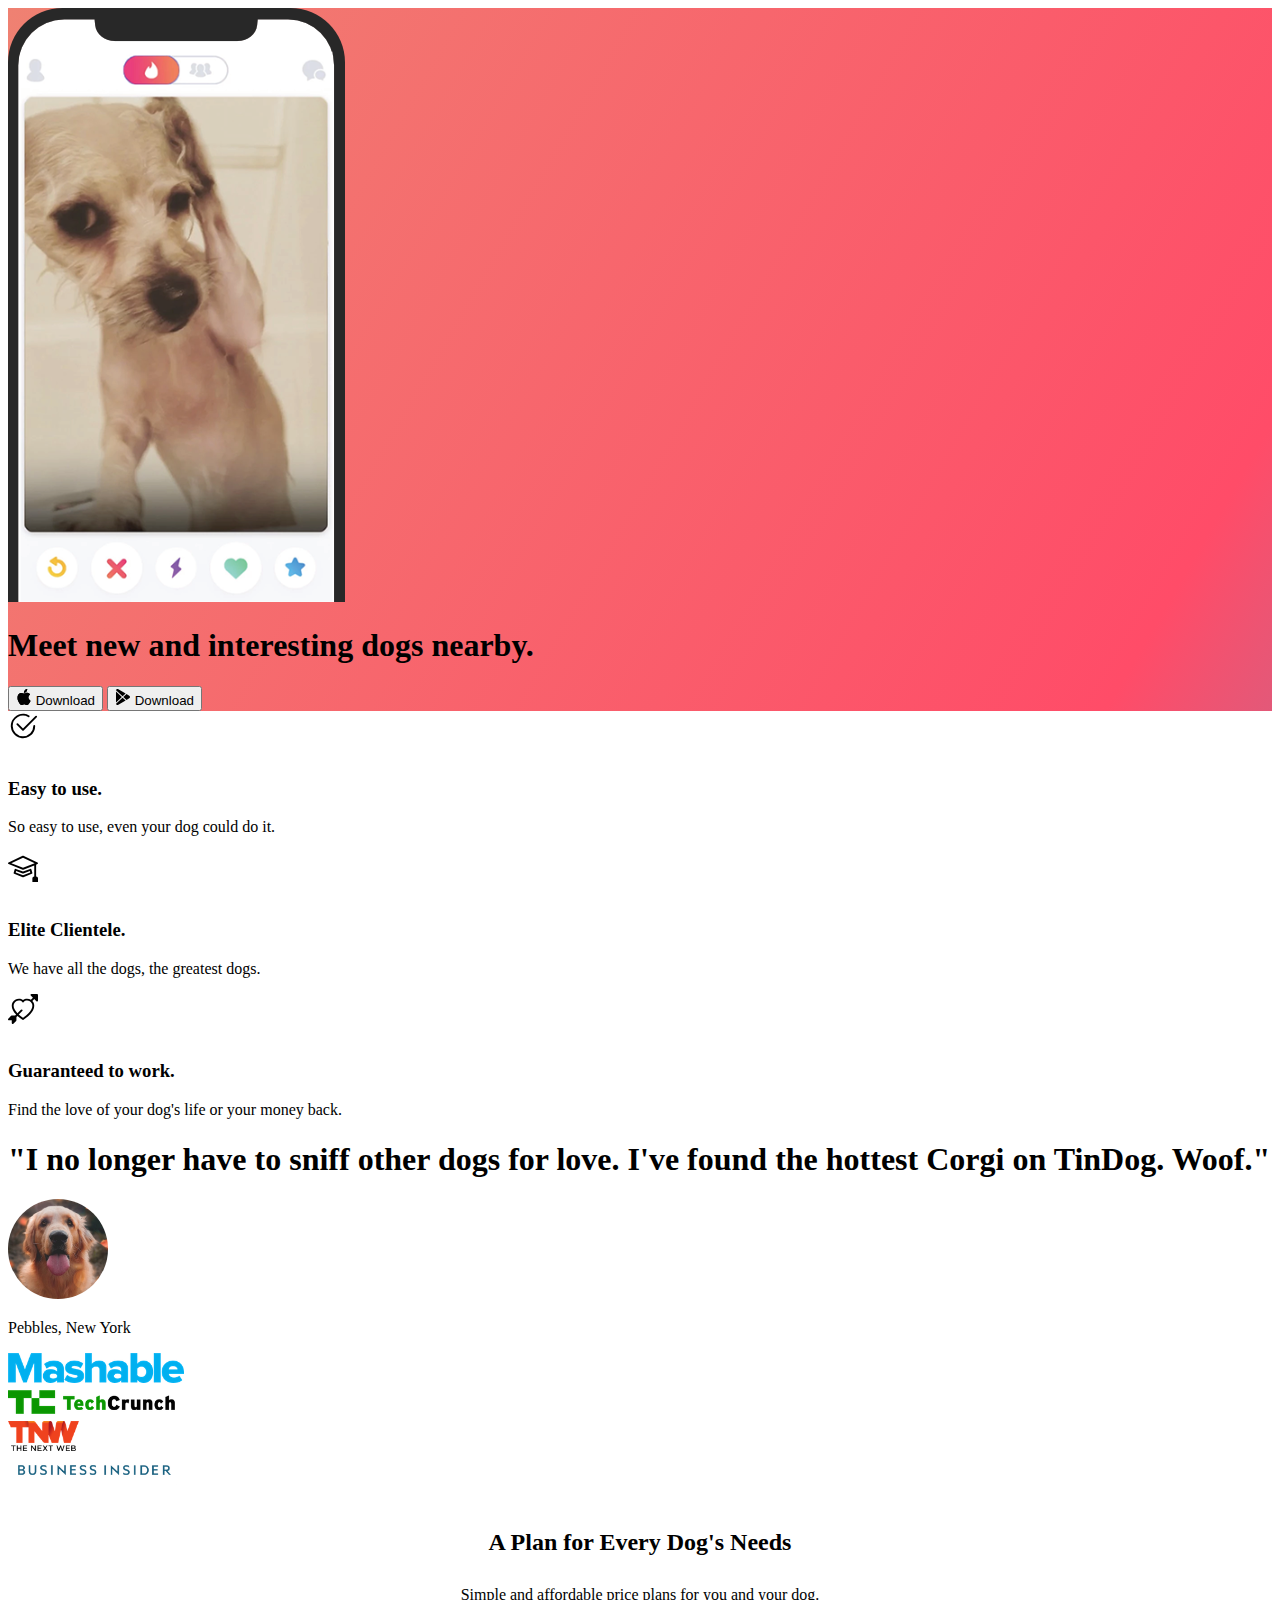
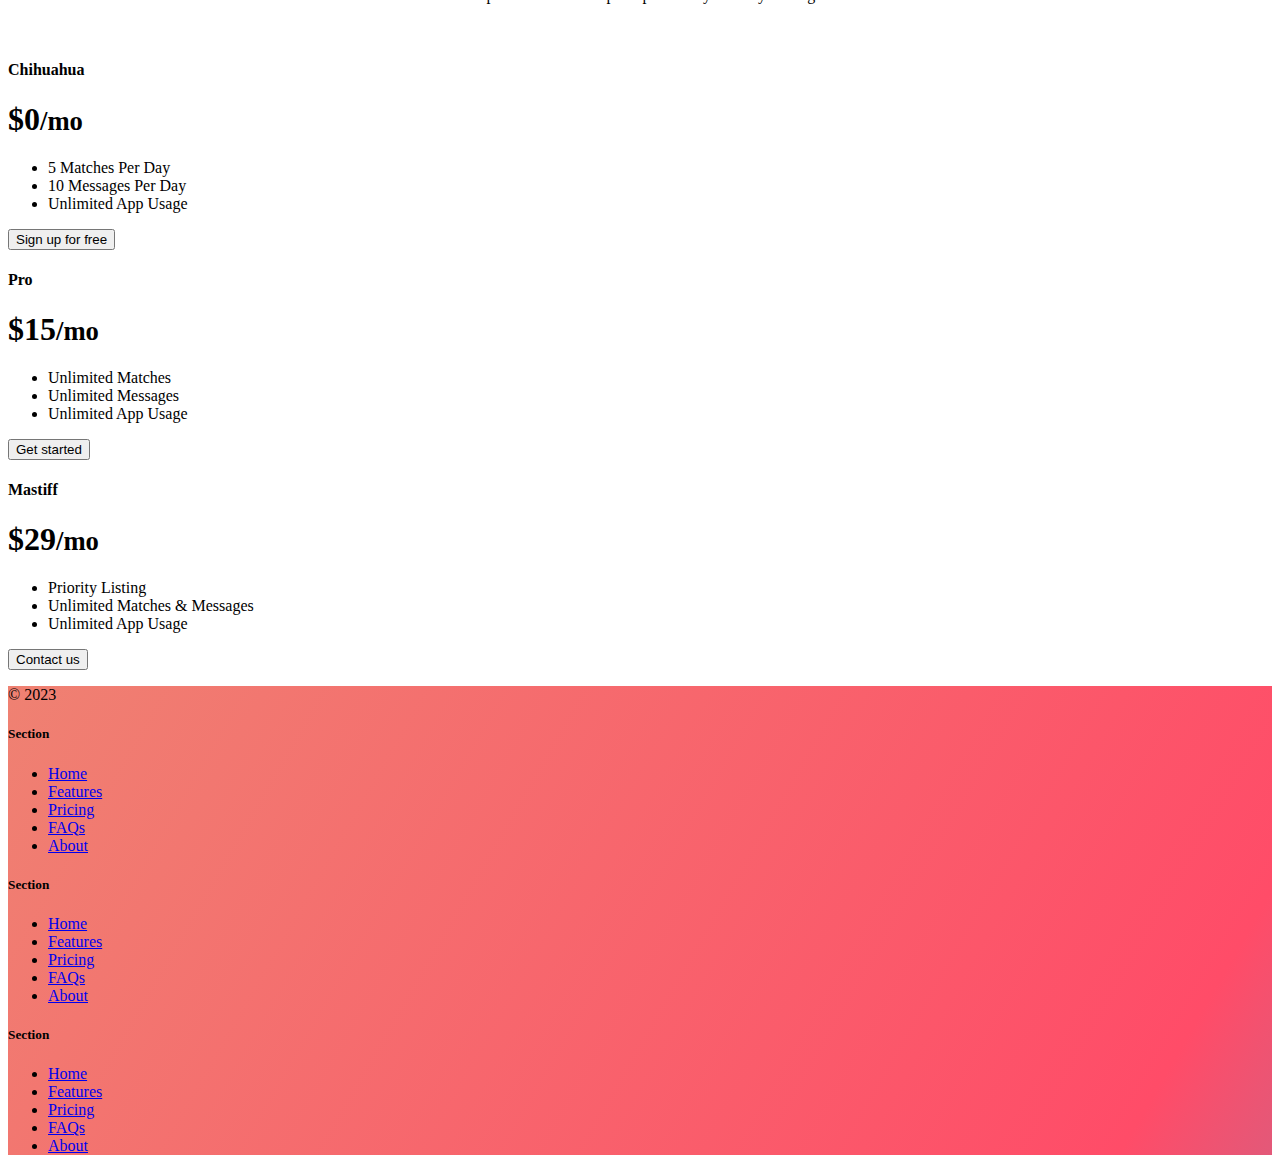
<file: index.html>
<!DOCTYPE html>
<html lang="en">
  <head>
    <meta charset="UTF-8" />
    <meta name="viewport" content="width=device-width, initial-scale=1.0" />
    <title>TinDog</title>

    <link
      href="https://cdn.jsdelivr.net/npm/bootstrap@5.3.0/dist/css/bootstrap.min.css"
      rel="stylesheet"
      integrity="sha384-9ndCyUaIbzAi2FUVXJi0CjmCapSmO7SnpJef0486qhLnuZ2cdeRhO02iuK6FUUVM"
      crossorigin="anonymous"
    />
    <link rel="stylesheet" href="./css/style.css" />
  </head>

  <body>
    <!-- Title -->
    <section id="title" class="gradient-background">
      <div class="container col-xxl-8 px-4 pt-5">
        <div class="row flex-lg-row-reverse align-items-center g-5 py-5">
          <div class="col-10 col-sm-8 col-lg-6">
            <img
              src="./images/iphone.png"
              class="dog-image d-block mx-lg-auto img-fluid"
              alt="app demo"
              loading="lazy"
            />
          </div>
          <div class="col-lg-6">
            <h1 class="display-5 fw-bold text-body-emphasis lh-1 mb-3">
              Meet new and interesting dogs nearby.
            </h1>

            <div class="d-grid gap-2 d-md-flex justify-content-md-start">
              <button type="button" class="btn btn-light btn-lg px-4 me-md-2">
                <svg
                  xmlns="http://www.w3.org/2000/svg"
                  width="16"
                  height="16"
                  fill="currentColor"
                  class="bi bi-apple mb-1"
                  viewBox="0 0 16 16"
                >
                  <path
                    d="M11.182.008C11.148-.03 9.923.023 8.857 1.18c-1.066 1.156-.902 2.482-.878 2.516.024.034 1.52.087 2.475-1.258.955-1.345.762-2.391.728-2.43Zm3.314 11.733c-.048-.096-2.325-1.234-2.113-3.422.212-2.189 1.675-2.789 1.698-2.854.023-.065-.597-.79-1.254-1.157a3.692 3.692 0 0 0-1.563-.434c-.108-.003-.483-.095-1.254.116-.508.139-1.653.589-1.968.607-.316.018-1.256-.522-2.267-.665-.647-.125-1.333.131-1.824.328-.49.196-1.422.754-2.074 2.237-.652 1.482-.311 3.83-.067 4.56.244.729.625 1.924 1.273 2.796.576.984 1.34 1.667 1.659 1.899.319.232 1.219.386 1.843.067.502-.308 1.408-.485 1.766-.472.357.013 1.061.154 1.782.539.571.197 1.111.115 1.652-.105.541-.221 1.324-1.059 2.238-2.758.347-.79.505-1.217.473-1.282Z"
                  />
                  <path
                    d="M11.182.008C11.148-.03 9.923.023 8.857 1.18c-1.066 1.156-.902 2.482-.878 2.516.024.034 1.52.087 2.475-1.258.955-1.345.762-2.391.728-2.43Zm3.314 11.733c-.048-.096-2.325-1.234-2.113-3.422.212-2.189 1.675-2.789 1.698-2.854.023-.065-.597-.79-1.254-1.157a3.692 3.692 0 0 0-1.563-.434c-.108-.003-.483-.095-1.254.116-.508.139-1.653.589-1.968.607-.316.018-1.256-.522-2.267-.665-.647-.125-1.333.131-1.824.328-.49.196-1.422.754-2.074 2.237-.652 1.482-.311 3.83-.067 4.56.244.729.625 1.924 1.273 2.796.576.984 1.34 1.667 1.659 1.899.319.232 1.219.386 1.843.067.502-.308 1.408-.485 1.766-.472.357.013 1.061.154 1.782.539.571.197 1.111.115 1.652-.105.541-.221 1.324-1.059 2.238-2.758.347-.79.505-1.217.473-1.282Z"
                  />
                </svg>
                Download
              </button>
              <button type="button" class="btn btn-outline-light btn-lg px-4">
                <svg
                  xmlns="http://www.w3.org/2000/svg"
                  width="16"
                  height="16"
                  fill="currentColor"
                  class="bi bi-google-play mb-1"
                  viewBox="0 0 16 16"
                >
                  <path
                    d="M14.222 9.374c1.037-.61 1.037-2.137 0-2.748L11.528 5.04 8.32 8l3.207 2.96 2.694-1.586Zm-3.595 2.116L7.583 8.68 1.03 14.73c.201 1.029 1.36 1.61 2.303 1.055l7.294-4.295ZM1 13.396V2.603L6.846 8 1 13.396ZM1.03 1.27l6.553 6.05 3.044-2.81L3.333.215C2.39-.341 1.231.24 1.03 1.27Z"
                  />
                </svg>
                Download
              </button>
            </div>
          </div>
        </div>
      </div>
    </section>
    <!-- Features -->
    <section id="features">
      <div class="container px-4 py-5" id="hanging-icons">
        <div class="row g-4 py-5 row-cols-1 row-cols-lg-3">
          <div class="col d-flex align-items-start">
            <div
              class="icon-square text-body-emphasis bg-body-secondary d-inline-flex align-items-center justify-content-center fs-4 flex-shrink-0 me-3"
            >
              <svg
                xmlns="http://www.w3.org/2000/svg"
                height="30"
                fill="currentColor"
                class="bi bi-check2-circle"
                viewBox="0 0 16 16"
              >
                <path
                  d="M2.5 8a5.5 5.5 0 0 1 8.25-4.764.5.5 0 0 0 .5-.866A6.5 6.5 0 1 0 14.5 8a.5.5 0 0 0-1 0 5.5 5.5 0 1 1-11 0z"
                />
                <path
                  d="M15.354 3.354a.5.5 0 0 0-.708-.708L8 9.293 5.354 6.646a.5.5 0 1 0-.708.708l3 3a.5.5 0 0 0 .708 0l7-7z"
                />
              </svg>
            </div>
            <div>
              <h3 class="fs-2 text-body-emphasis">Easy to use.</h3>
              <p>So easy to use, even your dog could do it.</p>
            </div>
          </div>
          <div class="col d-flex align-items-start">
            <div
              class="icon-square text-body-emphasis bg-body-secondary d-inline-flex align-items-center justify-content-center fs-4 flex-shrink-0 me-3"
            >
              <svg
                xmlns="http://www.w3.org/2000/svg"
                height="30"
                fill="currentColor"
                class="bi bi-mortarboard"
                viewBox="0 0 16 16"
              >
                <path
                  d="M8.211 2.047a.5.5 0 0 0-.422 0l-7.5 3.5a.5.5 0 0 0 .025.917l7.5 3a.5.5 0 0 0 .372 0L14 7.14V13a1 1 0 0 0-1 1v2h3v-2a1 1 0 0 0-1-1V6.739l.686-.275a.5.5 0 0 0 .025-.917l-7.5-3.5ZM8 8.46 1.758 5.965 8 3.052l6.242 2.913L8 8.46Z"
                />
                <path
                  d="M4.176 9.032a.5.5 0 0 0-.656.327l-.5 1.7a.5.5 0 0 0 .294.605l4.5 1.8a.5.5 0 0 0 .372 0l4.5-1.8a.5.5 0 0 0 .294-.605l-.5-1.7a.5.5 0 0 0-.656-.327L8 10.466 4.176 9.032Zm-.068 1.873.22-.748 3.496 1.311a.5.5 0 0 0 .352 0l3.496-1.311.22.748L8 12.46l-3.892-1.556Z"
                />
              </svg>
            </div>
            <div>
              <h3 class="fs-2 text-body-emphasis">Elite Clientele.</h3>
              <p>We have all the dogs, the greatest dogs.</p>
            </div>
          </div>
          <div class="col d-flex align-items-start">
            <div
              class="icon-square text-body-emphasis bg-body-secondary d-inline-flex align-items-center justify-content-center fs-4 flex-shrink-0 me-3"
            >
              <svg
                xmlns="http://www.w3.org/2000/svg"
                height="30"
                fill="currentColor"
                class="bi bi-arrow-through-heart"
                viewBox="0 0 16 16"
              >
                <path
                  fill-rule="evenodd"
                  d="M2.854 15.854A.5.5 0 0 1 2 15.5V14H.5a.5.5 0 0 1-.354-.854l1.5-1.5A.5.5 0 0 1 2 11.5h1.793l.53-.53c-.771-.802-1.328-1.58-1.704-2.32-.798-1.575-.775-2.996-.213-4.092C3.426 2.565 6.18 1.809 8 3.233c1.25-.98 2.944-.928 4.212-.152L13.292 2 12.147.854A.5.5 0 0 1 12.5 0h3a.5.5 0 0 1 .5.5v3a.5.5 0 0 1-.854.354L14 2.707l-1.006 1.006c.236.248.44.531.6.845.562 1.096.585 2.517-.213 4.092-.793 1.563-2.395 3.288-5.105 5.08L8 13.912l-.276-.182a21.86 21.86 0 0 1-2.685-2.062l-.539.54V14a.5.5 0 0 1-.146.354l-1.5 1.5Zm2.893-4.894A20.419 20.419 0 0 0 8 12.71c2.456-1.666 3.827-3.207 4.489-4.512.679-1.34.607-2.42.215-3.185-.817-1.595-3.087-2.054-4.346-.761L8 4.62l-.358-.368c-1.259-1.293-3.53-.834-4.346.761-.392.766-.464 1.845.215 3.185.323.636.815 1.33 1.519 2.065l1.866-1.867a.5.5 0 1 1 .708.708L5.747 10.96Z"
                />
              </svg>
            </div>
            <div>
              <h3 class="fs-2 text-body-emphasis">Guaranteed to work.</h3>
              <p>Find the love of your dog's life or your money back.</p>
            </div>
          </div>
        </div>
      </div>
    </section>
    <!-- Testimonial -->
    <section id="testimonial">
      <div class="my-5">
        <div class="p-5 text-center bg-body-tertiary">
          <div class="container py-5">
            <h1 class="text-body-emphasis">
              "I no longer have to sniff other dogs for love. I've found the
              hottest Corgi on TinDog. Woof."
            </h1>
            <img class="profile-img mt-5" src="./images/dog-img.jpg" alt="" />
            <p class="col-lg-8 mx-auto lead mt-2">Pebbles, New York</p>
          </div>
          <div class="container">
            <div class="row">
              <div class="col-lg-3 col-sm-12 py-2">
                <img src="./images/mashable.png" alt="" height="30" />
              </div>
              <div class="col-lg-3 col-sm-12 py-2">
                <img src="./images/techcrunch.png" alt="" height="30" />
              </div>
              <div class="col-lg-3 col-sm-12 py-2">
                <img src="./images/tnw.png" alt="" height="30" />
              </div>
              <div class="col-lg-3 col-sm-12 py-2">
                <img src="./images/bizinsider.png" alt="" height="30" />
              </div>
            </div>
          </div>
        </div>
      </div>
    </section>
    <!-- Pricing -->
    <section id="pricing">
      <div class="container">
        <div class="pricing-text">
          <h2 class="card-text">A Plan for Every Dog's Needs</h2>
          <p class="card-text">
            Simple and affordable price plans for you and your dog.
          </p>
        </div>

        <div class="pricing-card row row-cols-1 row-cols-md-3 mb-3 text-center">
          <div class="col">
            <div class="card mb-4 rounded-3 shadow-sm">
              <div class="card-header py-3">
                <h4 class="my-0 fw-normal">Chihuahua</h4>
              </div>
              <div class="card-body">
                <h1 class="card-title pricing-card-title">
                  $0<small class="text-body-secondary fw-light">/mo</small>
                </h1>
                <ul class="list-unstyled mt-3 mb-4">
                  <li>5 Matches Per Day</li>
                  <li>10 Messages Per Day</li>
                  <li>Unlimited App Usage</li>
                </ul>
                <button type="button" class="w-100 btn btn-lg btn-outline-dark">
                  Sign up for free
                </button>
              </div>
            </div>
          </div>
          <div class="col">
            <div class="card mb-4 rounded-3 shadow-sm">
              <div class="card-header py-3">
                <h4 class="my-0 fw-normal">Pro</h4>
              </div>
              <div class="card-body">
                <h1 class="card-title pricing-card-title">
                  $15<small class="text-body-secondary fw-light">/mo</small>
                </h1>
                <ul class="list-unstyled mt-3 mb-4">
                  <li>Unlimited Matches</li>
                  <li>Unlimited Messages</li>
                  <li>Unlimited App Usage</li>
                </ul>
                <button type="button" class="w-100 btn btn-lg btn-dark">
                  Get started
                </button>
              </div>
            </div>
          </div>
          <div class="col">
            <div class="card mb-4 rounded-3 shadow-sm border-dark">
              <div class="card-header py-3 text-bg-dark border-dark">
                <h4 class="my-0 fw-normal">Mastiff</h4>
              </div>
              <div class="card-body">
                <h1 class="card-title pricing-card-title">
                  $29<small class="text-body-secondary fw-light">/mo</small>
                </h1>
                <ul class="list-unstyled mt-3 mb-4">
                  <li>Priority Listing</li>
                  <li>Unlimited Matches & Messages</li>
                  <li>Unlimited App Usage</li>
                </ul>
                <button type="button" class="w-100 btn btn-lg btn-dark">
                  Contact us
                </button>
              </div>
            </div>
          </div>
        </div>
      </div>
    </section>
    <!-- Footer -->
    <section id="footer" class="gradient-background">
      <div class="container">
        <footer
          class="row row-cols-1 row-cols-sm-2 row-cols-md-5 py-5 mt-5"
        >
          <div class="col mb-3">
            <a
              href="/"
              class="d-flex align-items-center mb-3 link-body-emphasis text-decoration-none"
            >
            </a>
            <p class="text-body-secondary">© 2023</p>
          </div>

          <div class="col mb-3"></div>

          <div class="col mb-3">
            <h5>Section</h5>
            <ul class="nav flex-column">
              <li class="nav-item mb-2">
                <a href="#" class="nav-link p-0 text-body-secondary">Home</a>
              </li>
              <li class="nav-item mb-2">
                <a href="#" class="nav-link p-0 text-body-secondary"
                  >Features</a
                >
              </li>
              <li class="nav-item mb-2">
                <a href="#" class="nav-link p-0 text-body-secondary">Pricing</a>
              </li>
              <li class="nav-item mb-2">
                <a href="#" class="nav-link p-0 text-body-secondary">FAQs</a>
              </li>
              <li class="nav-item mb-2">
                <a href="#" class="nav-link p-0 text-body-secondary">About</a>
              </li>
            </ul>
          </div>

          <div class="col mb-3">
            <h5>Section</h5>
            <ul class="nav flex-column">
              <li class="nav-item mb-2">
                <a href="#" class="nav-link p-0 text-body-secondary">Home</a>
              </li>
              <li class="nav-item mb-2">
                <a href="#" class="nav-link p-0 text-body-secondary"
                  >Features</a
                >
              </li>
              <li class="nav-item mb-2">
                <a href="#" class="nav-link p-0 text-body-secondary">Pricing</a>
              </li>
              <li class="nav-item mb-2">
                <a href="#" class="nav-link p-0 text-body-secondary">FAQs</a>
              </li>
              <li class="nav-item mb-2">
                <a href="#" class="nav-link p-0 text-body-secondary">About</a>
              </li>
            </ul>
          </div>

          <div class="col mb-3">
            <h5>Section</h5>
            <ul class="nav flex-column">
              <li class="nav-item mb-2">
                <a href="#" class="nav-link p-0 text-body-secondary">Home</a>
              </li>
              <li class="nav-item mb-2">
                <a href="#" class="nav-link p-0 text-body-secondary"
                  >Features</a
                >
              </li>
              <li class="nav-item mb-2">
                <a href="#" class="nav-link p-0 text-body-secondary">Pricing</a>
              </li>
              <li class="nav-item mb-2">
                <a href="#" class="nav-link p-0 text-body-secondary">FAQs</a>
              </li>
              <li class="nav-item mb-2">
                <a href="#" class="nav-link p-0 text-body-secondary">About</a>
              </li>
            </ul>
          </div>
        </footer>
      </div>
    </section>
    <script
      src="https://cdn.jsdelivr.net/npm/bootstrap@5.3.0/dist/js/bootstrap.bundle.min.js"
      integrity="sha384-geWF76RCwLtnZ8qwWowPQNguL3RmwHVBC9FhGdlKrxdiJJigb/j/68SIy3Te4Bkz"
      crossorigin="anonymous"
    ></script>
  </body>
</html>
</file>
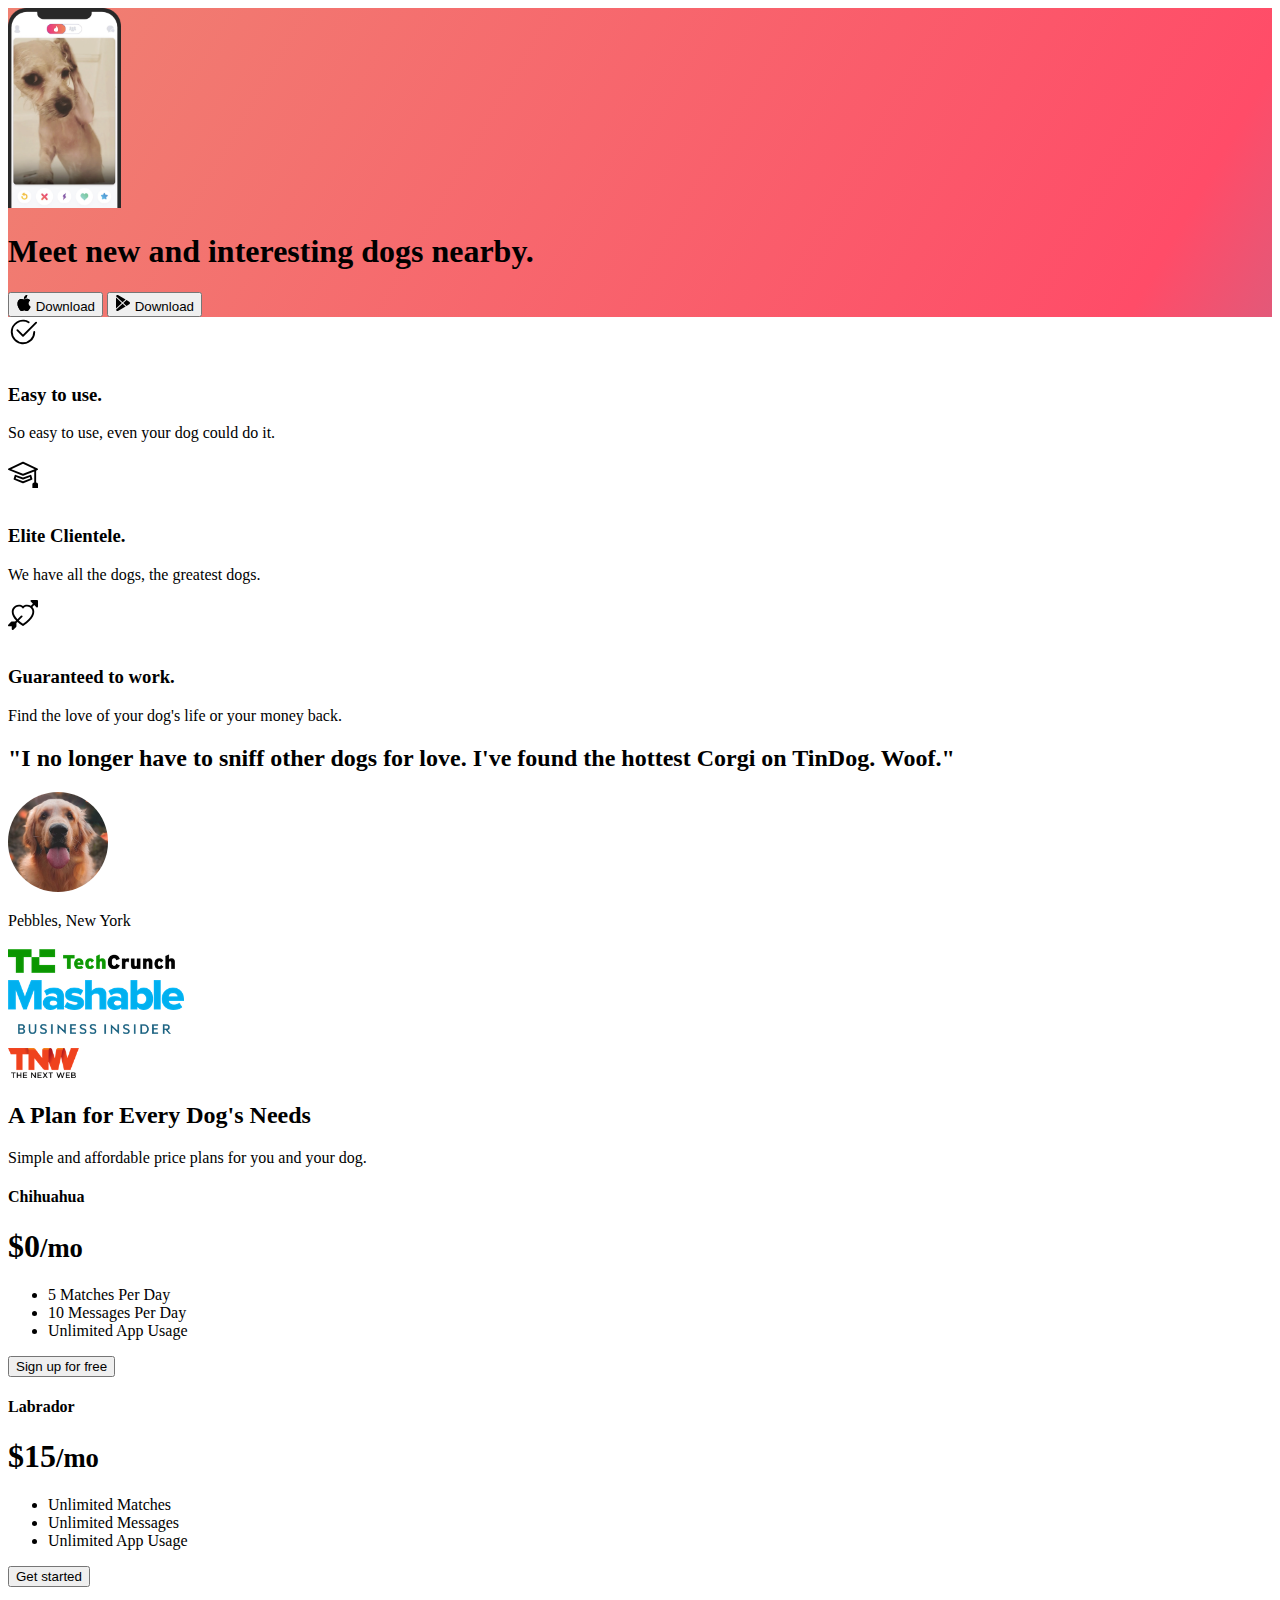
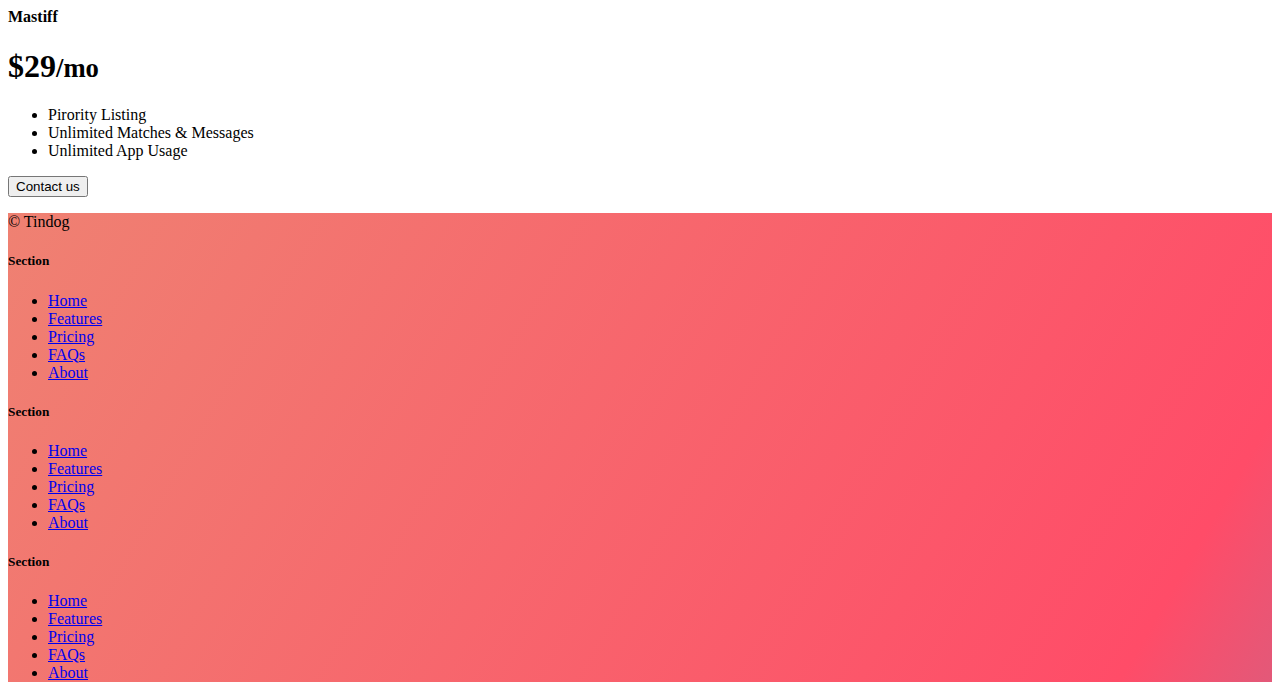
<file: solution.html>
<!DOCTYPE html>
<html lang="en">

<head>
  <meta charset="UTF-8">
  <meta name="viewport" content="width=device-width, initial-scale=1.0">
  <title>TinDog</title>
  <link href="https://cdn.jsdelivr.net/npm/bootstrap@5.3.0-alpha3/dist/css/bootstrap.min.css" rel="stylesheet"
    integrity="sha384-KK94CHFLLe+nY2dmCWGMq91rCGa5gtU4mk92HdvYe+M/SXH301p5ILy+dN9+nJOZ" crossorigin="anonymous">
  <link rel="stylesheet" href="./css/solution.css">
</head>

<body>


  <!-- Title -->
  <section id="title" class="gradient-background">

    <div class="container col-xxl-8 px-4 pt-5">
      <div class="row flex-lg-row-reverse align-items-center g-5 pt-5">
        <div class="col-10 col-sm-8 col-lg-6">
          <img src="./images/iphone.png" class="d-block mx-lg-auto img-fluid" alt="Bootstrap Themes" height="200"
            loading="lazy">
        </div>
        <div class="col-lg-6">
          <h1 class="display-5 fw-bold text-body-emphasis lh-1 mb-3">Meet new and interesting dogs nearby.</h1>

          <div class="d-grid gap-2 d-md-flex justify-content-md-start">
            <button type="button" class="btn btn-light btn-lg px-4 me-md-2"><svg xmlns="http://www.w3.org/2000/svg"
                width="16" height="16" fill="currentColor" class="bi bi-apple mb-1" viewBox="0 0 16 16">
                <path
                  d="M11.182.008C11.148-.03 9.923.023 8.857 1.18c-1.066 1.156-.902 2.482-.878 2.516.024.034 1.52.087 2.475-1.258.955-1.345.762-2.391.728-2.43Zm3.314 11.733c-.048-.096-2.325-1.234-2.113-3.422.212-2.189 1.675-2.789 1.698-2.854.023-.065-.597-.79-1.254-1.157a3.692 3.692 0 0 0-1.563-.434c-.108-.003-.483-.095-1.254.116-.508.139-1.653.589-1.968.607-.316.018-1.256-.522-2.267-.665-.647-.125-1.333.131-1.824.328-.49.196-1.422.754-2.074 2.237-.652 1.482-.311 3.83-.067 4.56.244.729.625 1.924 1.273 2.796.576.984 1.34 1.667 1.659 1.899.319.232 1.219.386 1.843.067.502-.308 1.408-.485 1.766-.472.357.013 1.061.154 1.782.539.571.197 1.111.115 1.652-.105.541-.221 1.324-1.059 2.238-2.758.347-.79.505-1.217.473-1.282Z" />
                <path
                  d="M11.182.008C11.148-.03 9.923.023 8.857 1.18c-1.066 1.156-.902 2.482-.878 2.516.024.034 1.52.087 2.475-1.258.955-1.345.762-2.391.728-2.43Zm3.314 11.733c-.048-.096-2.325-1.234-2.113-3.422.212-2.189 1.675-2.789 1.698-2.854.023-.065-.597-.79-1.254-1.157a3.692 3.692 0 0 0-1.563-.434c-.108-.003-.483-.095-1.254.116-.508.139-1.653.589-1.968.607-.316.018-1.256-.522-2.267-.665-.647-.125-1.333.131-1.824.328-.49.196-1.422.754-2.074 2.237-.652 1.482-.311 3.83-.067 4.56.244.729.625 1.924 1.273 2.796.576.984 1.34 1.667 1.659 1.899.319.232 1.219.386 1.843.067.502-.308 1.408-.485 1.766-.472.357.013 1.061.154 1.782.539.571.197 1.111.115 1.652-.105.541-.221 1.324-1.059 2.238-2.758.347-.79.505-1.217.473-1.282Z" />
              </svg> Download</button>
            <button type="button" class="btn btn-outline-light btn-lg px-4"><svg xmlns="http://www.w3.org/2000/svg"
                width="16" height="16" fill="currentColor" class="bi bi-google-play mb-1" viewBox="0 0 16 16">
                <path
                  d="M14.222 9.374c1.037-.61 1.037-2.137 0-2.748L11.528 5.04 8.32 8l3.207 2.96 2.694-1.586Zm-3.595 2.116L7.583 8.68 1.03 14.73c.201 1.029 1.36 1.61 2.303 1.055l7.294-4.295ZM1 13.396V2.603L6.846 8 1 13.396ZM1.03 1.27l6.553 6.05 3.044-2.81L3.333.215C2.39-.341 1.231.24 1.03 1.27Z" />
              </svg> Download</button>
          </div>
        </div>
      </div>
    </div>
  </section>
  <!-- Features -->
  <section id="features">
    <div class="container mt-5">
      <div class="row g-4 py-5 row-cols-1 row-cols-lg-3">
        <div class="col d-flex align-items-start">
          <div
            class="icon-square text-body-emphasis bg-body-secondary d-inline-flex align-items-center justify-content-center fs-4 flex-shrink-0 me-3">
            <svg xmlns="http://www.w3.org/2000/svg" height="30" fill="currentColor" class="bi bi-check2-circle"
              viewBox="0 0 16 16">
              <path
                d="M2.5 8a5.5 5.5 0 0 1 8.25-4.764.5.5 0 0 0 .5-.866A6.5 6.5 0 1 0 14.5 8a.5.5 0 0 0-1 0 5.5 5.5 0 1 1-11 0z" />
              <path
                d="M15.354 3.354a.5.5 0 0 0-.708-.708L8 9.293 5.354 6.646a.5.5 0 1 0-.708.708l3 3a.5.5 0 0 0 .708 0l7-7z" />
            </svg>
          </div>
          <div>
            <h3 class="fs-2">Easy to use.</h3>
            <p>So easy to use, even your dog could do it.</p>

          </div>
        </div>
        <div class="col d-flex align-items-start">
          <div
            class="icon-square text-body-emphasis bg-body-secondary d-inline-flex align-items-center justify-content-center fs-4 flex-shrink-0 me-3">
            <svg xmlns="http://www.w3.org/2000/svg" height="30" fill="currentColor" class="bi bi-mortarboard"
              viewBox="0 0 16 16">
              <path
                d="M8.211 2.047a.5.5 0 0 0-.422 0l-7.5 3.5a.5.5 0 0 0 .025.917l7.5 3a.5.5 0 0 0 .372 0L14 7.14V13a1 1 0 0 0-1 1v2h3v-2a1 1 0 0 0-1-1V6.739l.686-.275a.5.5 0 0 0 .025-.917l-7.5-3.5ZM8 8.46 1.758 5.965 8 3.052l6.242 2.913L8 8.46Z" />
              <path
                d="M4.176 9.032a.5.5 0 0 0-.656.327l-.5 1.7a.5.5 0 0 0 .294.605l4.5 1.8a.5.5 0 0 0 .372 0l4.5-1.8a.5.5 0 0 0 .294-.605l-.5-1.7a.5.5 0 0 0-.656-.327L8 10.466 4.176 9.032Zm-.068 1.873.22-.748 3.496 1.311a.5.5 0 0 0 .352 0l3.496-1.311.22.748L8 12.46l-3.892-1.556Z" />
            </svg>
          </div>
          <div>
            <h3 class="fs-2">Elite Clientele.</h3>
            <p>We have all the dogs, the greatest dogs.</p>

          </div>
        </div>
        <div class="col d-flex align-items-start">
          <div
            class="icon-square text-body-emphasis bg-body-secondary d-inline-flex align-items-center justify-content-center fs-4 flex-shrink-0 me-3">
            <svg xmlns="http://www.w3.org/2000/svg" height="30" fill="currentColor" class="bi bi-arrow-through-heart"
              viewBox="0 0 16 16">
              <path fill-rule="evenodd"
                d="M2.854 15.854A.5.5 0 0 1 2 15.5V14H.5a.5.5 0 0 1-.354-.854l1.5-1.5A.5.5 0 0 1 2 11.5h1.793l.53-.53c-.771-.802-1.328-1.58-1.704-2.32-.798-1.575-.775-2.996-.213-4.092C3.426 2.565 6.18 1.809 8 3.233c1.25-.98 2.944-.928 4.212-.152L13.292 2 12.147.854A.5.5 0 0 1 12.5 0h3a.5.5 0 0 1 .5.5v3a.5.5 0 0 1-.854.354L14 2.707l-1.006 1.006c.236.248.44.531.6.845.562 1.096.585 2.517-.213 4.092-.793 1.563-2.395 3.288-5.105 5.08L8 13.912l-.276-.182a21.86 21.86 0 0 1-2.685-2.062l-.539.54V14a.5.5 0 0 1-.146.354l-1.5 1.5Zm2.893-4.894A20.419 20.419 0 0 0 8 12.71c2.456-1.666 3.827-3.207 4.489-4.512.679-1.34.607-2.42.215-3.185-.817-1.595-3.087-2.054-4.346-.761L8 4.62l-.358-.368c-1.259-1.293-3.53-.834-4.346.761-.392.766-.464 1.845.215 3.185.323.636.815 1.33 1.519 2.065l1.866-1.867a.5.5 0 1 1 .708.708L5.747 10.96Z" />
            </svg>
          </div>
          <div>
            <h3 class="fs-2">Guaranteed to work.</h3>
            <p>Find the love of your dog's life or your money back.</p>

          </div>
        </div>
      </div>
    </div>
  </section>
  <!-- Testimonial -->
  <section id="testimonial">
    <div class="my-5">
      <div class="p-5 text-center bg-body-tertiary">
        <div class="container py-5">
          <h2 class="text-body-emphasis">"I no longer have to sniff other dogs for love. I've found the hottest Corgi on
            TinDog. Woof."</h2>
          <img class="profile-img mt-5" src="./images/dog-img.jpg" alt="dog image">
          <p class="col-lg-8 mx-auto lead mt-2">
            Pebbles, New York
          </p>
        </div>

        <div class="container">
          <div class="row">
            <div class="col-lg-3 col-sm-12">
              <img src="./images/techcrunch.png" alt="techcrunch" height="30">
            </div>
            <div class="col-lg-3 col-sm-12">
              <img src="./images/mashable.png" alt="mashable" height="30">
            </div>
            <div class="col-lg-3 col-sm-12">
              <img src="./images/bizinsider.png" alt="bizinsider" height="30">
            </div>
            <div class="col-lg-3 col-sm-12">
              <img src="./images/tnw.png" alt="tnw" height="30">
            </div>
          </div>
        </div>
      </div>
    </div>
  </section>
  <!-- Pricing -->
  <section id="pricing">
    <div class="container">
      <div class="pricing-header p-3 pb-md-4 mx-auto text-center">
        <h2 class="display-4 fw-normal">A Plan for Every Dog's Needs</h2>
        <p class="fs-5 text-body-secondary">Simple and affordable price plans for you and your dog.
      </div>
      <div class="row row-cols-1 row-cols-md-3 mb-3 text-center">
        <div class="col">
          <div class="card mb-4 rounded-3 shadow-sm">
            <div class="card-header py-3">
              <h4 class="my-0 fw-normal">Chihuahua</h4>
            </div>
            <div class="card-body">
              <h1 class="card-title pricing-card-title">$0<small class="text-body-secondary fw-light">/mo</small></h1>
              <ul class="list-unstyled mt-3 mb-4">
                <li>5 Matches Per Day</li>
                <li>10 Messages Per Day</li>
                <li>Unlimited App Usage</li>
              </ul>
              <button type="button" class="w-100 btn btn-lg btn-outline-dark">Sign up for free</button>
            </div>
          </div>
        </div>
        <div class="col">
          <div class="card mb-4 rounded-3 shadow-sm">
            <div class="card-header py-3">
              <h4 class="my-0 fw-normal">Labrador</h4>
            </div>
            <div class="card-body">
              <h1 class="card-title pricing-card-title">$15<small class="text-body-secondary fw-light">/mo</small></h1>
              <ul class="list-unstyled mt-3 mb-4">
                <li>Unlimited Matches</li>
                <li>Unlimited Messages</li>
                <li>Unlimited App Usage</li>
              </ul>
              <button type="button" class="w-100 btn btn-lg btn-dark">Get started</button>
            </div>
          </div>
        </div>
        <div class="col">
          <div class="card mb-4 rounded-3 shadow-sm border-dark">
            <div class="card-header py-3 text-bg-dark border-dark">
              <h4 class="my-0 fw-normal">Mastiff</h4>
            </div>
            <div class="card-body">
              <h1 class="card-title pricing-card-title">$29<small class="text-body-secondary fw-light">/mo</small></h1>
              <ul class="list-unstyled mt-3 mb-4">
                <li>Pirority Listing</li>
                <li>Unlimited Matches & Messages</li>
                <li>Unlimited App Usage</li>
              </ul>
              <button type="button" class="w-100 btn btn-lg btn-dark">Contact us</button>
            </div>
          </div>
        </div>
      </div>
    </div>
  </section>
  <!-- Footer -->
  <section id="contact" class="gradient-background">
    <div class="container ">
      <footer class="row row-cols-1 row-cols-sm-2 row-cols-md-5 py-5 mt-5 border-top">
        <div class="col mb-3">

          <p class="text-body-secondary">© Tindog</p>
        </div>

        <div class="col mb-3">

        </div>

        <div class="col mb-3">
          <h5>Section</h5>
          <ul class="nav flex-column">
            <li class="nav-item mb-2"><a href="#" class="nav-link p-0 text-body-secondary">Home</a></li>
            <li class="nav-item mb-2"><a href="#" class="nav-link p-0 text-body-secondary">Features</a></li>
            <li class="nav-item mb-2"><a href="#" class="nav-link p-0 text-body-secondary">Pricing</a></li>
            <li class="nav-item mb-2"><a href="#" class="nav-link p-0 text-body-secondary">FAQs</a></li>
            <li class="nav-item mb-2"><a href="#" class="nav-link p-0 text-body-secondary">About</a></li>
          </ul>
        </div>

        <div class="col mb-3">
          <h5>Section</h5>
          <ul class="nav flex-column">
            <li class="nav-item mb-2"><a href="#" class="nav-link p-0 text-body-secondary">Home</a></li>
            <li class="nav-item mb-2"><a href="#" class="nav-link p-0 text-body-secondary">Features</a></li>
            <li class="nav-item mb-2"><a href="#" class="nav-link p-0 text-body-secondary">Pricing</a></li>
            <li class="nav-item mb-2"><a href="#" class="nav-link p-0 text-body-secondary">FAQs</a></li>
            <li class="nav-item mb-2"><a href="#" class="nav-link p-0 text-body-secondary">About</a></li>
          </ul>
        </div>

        <div class="col mb-3">
          <h5>Section</h5>
          <ul class="nav flex-column">
            <li class="nav-item mb-2"><a href="#" class="nav-link p-0 text-body-secondary">Home</a></li>
            <li class="nav-item mb-2"><a href="#" class="nav-link p-0 text-body-secondary">Features</a></li>
            <li class="nav-item mb-2"><a href="#" class="nav-link p-0 text-body-secondary">Pricing</a></li>
            <li class="nav-item mb-2"><a href="#" class="nav-link p-0 text-body-secondary">FAQs</a></li>
            <li class="nav-item mb-2"><a href="#" class="nav-link p-0 text-body-secondary">About</a></li>
          </ul>
        </div>
      </footer>
    </div>
  </section>
</body>

</html>
</file>
<file: css/style.css>
.gradient-background {
  background: linear-gradient(300deg, #00bfff, #ff4c68, #ef8172);
  background-size: 180% 180%;
  animation: gradient-animation 18s ease infinite;
  margin: auto;
}

@keyframes gradient-animation {
  0% {
    background-position: 0% 50%;
  }
  50% {
    background-position: 100% 50%;
  }
  100% {
    background-position: 0% 50%;
  }
}

.icon-square {
  width: 3rem;
  height: 3rem;
  border-radius: 0.75rem;
}

.profile-img {
  height: 100px;
  border-radius: 50%;
}

.pricing-card {
  margin-top: 20px;
}
.profile-text {
  text-align: center;
  padding: 10px;
}
.card-text {
  text-align: center;
  padding-top: 10px;
}
.pricing-text {
  padding-top: 10px;
  padding-bottom: 20px;
}
.testimonial-text {
  text-align: center;
  padding: 30px;
}
</file>
<file: css/solution.css>
.gradient-background {
  background: linear-gradient(300deg, #00bfff, #ff4c68, #ef8172);
  background-size: 180% 180%;
  animation: gradient-animation 18s ease infinite;
}

@keyframes gradient-animation {
  0% {
    background-position: 0% 50%;
  }
  50% {
    background-position: 100% 50%;
  }
  100% {
    background-position: 0% 50%;
  }
}

.icon-square {
  width: 3rem;
  height: 3rem;
  border-radius: 0.75rem;
}

.profile-img {
  border-radius: 50%;
  height: 100px;
}
</file>
